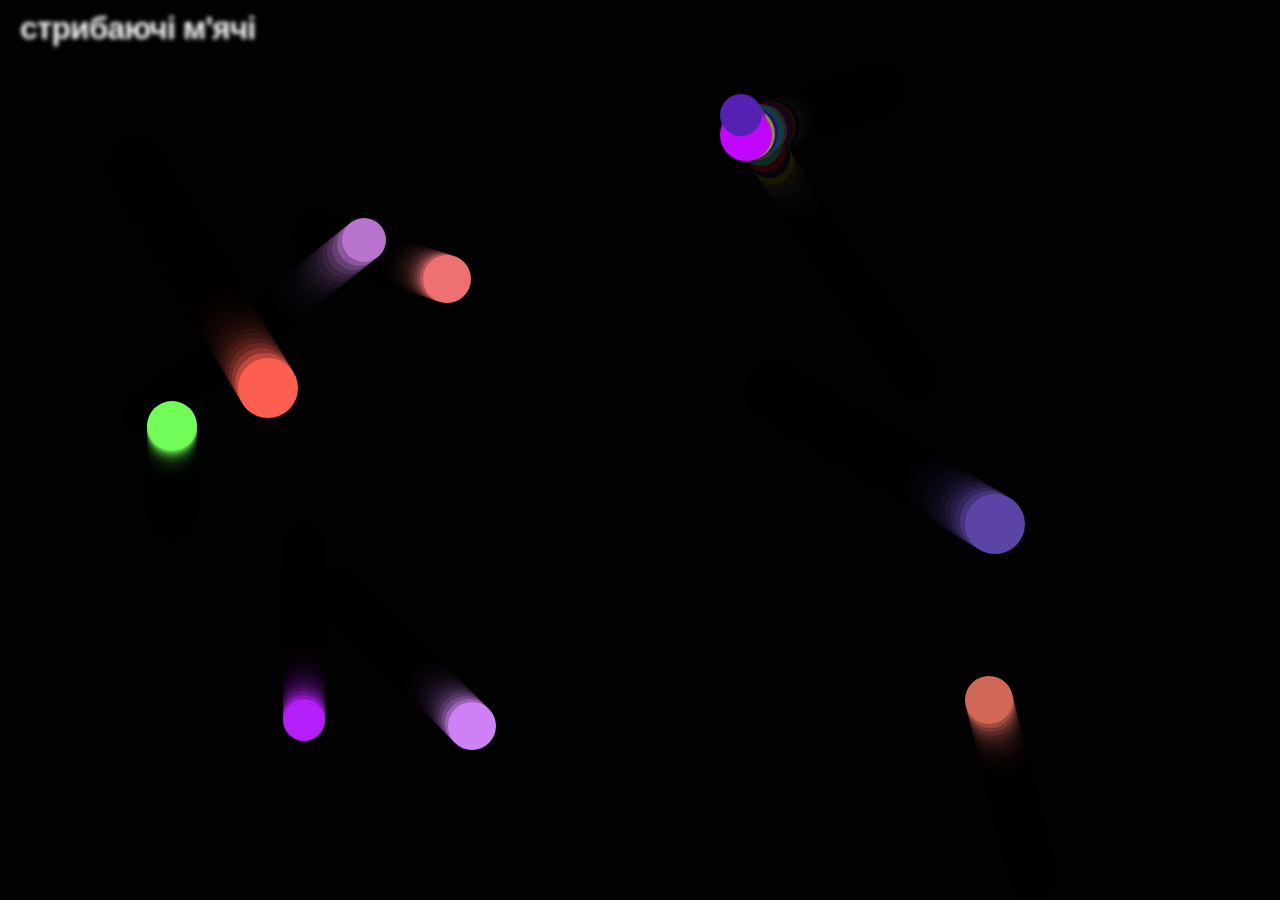
<file: index.html>
<!DOCTYPE html><html><head>
<meta charset="utf-8">
<title>Стрибаючі м'ячі</title>
<link rel="stylesheet" href="style.css">
</head><body>
<h1>стрибаючі м'ячі</h1>
<canvas>У вас вус відклеївся</canvas>
<script src="balls.js"></script>
</body></html>
</file>
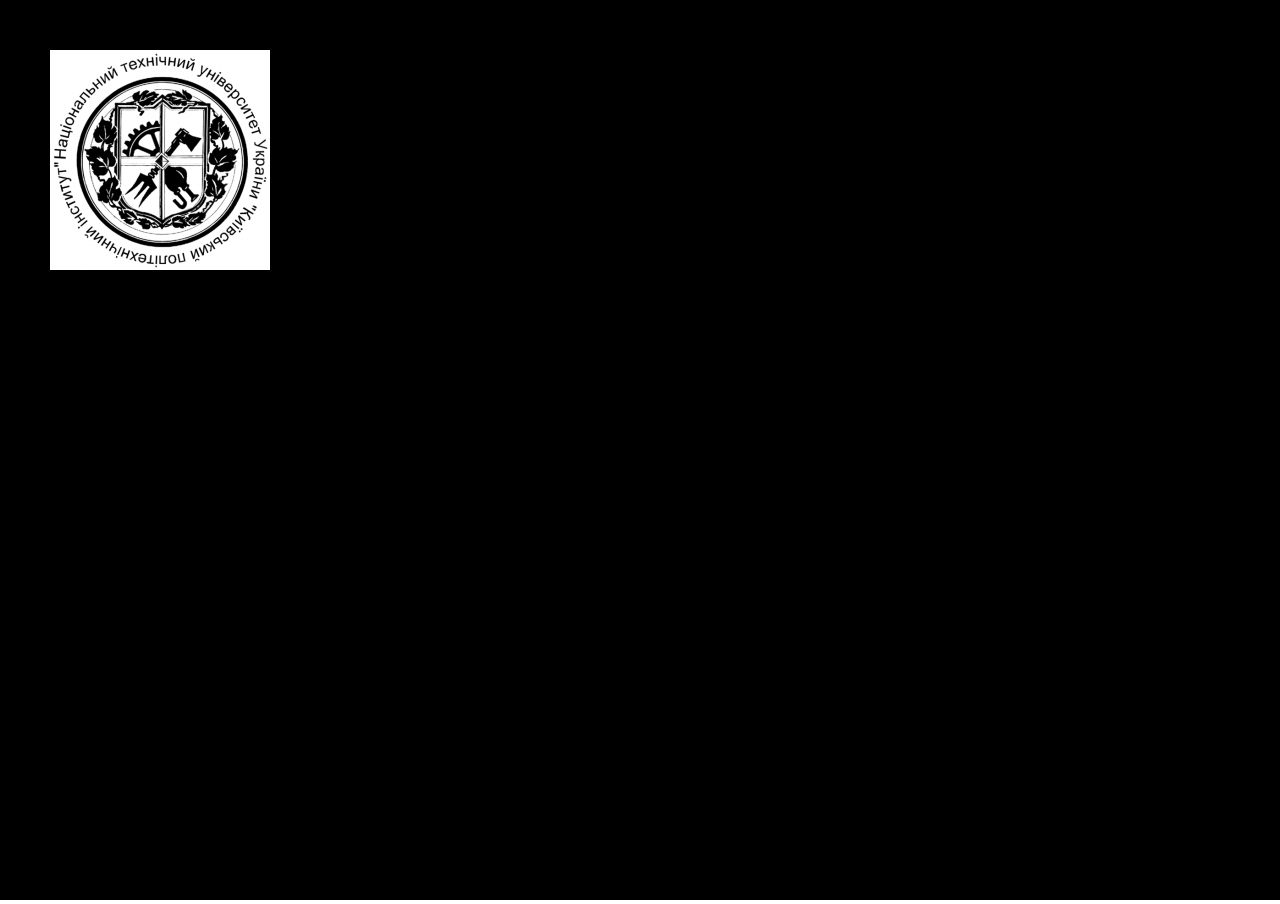
<file: test1.html>
<!DOCTYPE html><html><head><meta charset="utf-8">
<title>полотно</title>
<style>
body{margin:0;overflow:hidden}
</style>
</head>
<body>
	<canvas class="myCanvas">
    	<p>У вас вус відклеївся</p>
	</canvas>

	<script>
		// звязок полотна із скриптом
		// слайд 7
		const canvas = document.querySelector('.myCanvas');
		const width = canvas.width = window.innerWidth;
		const height = canvas.height = window.innerHeight;

		// посилання на область малювання
		// слайд 8
		const ctx = canvas.getContext('2d');

		// заливка всього полотна чорним
		// слайд 8
		ctx.fillStyle = 'rgb(0, 0, 0)';
		ctx.fillRect(0, 0, width, height);

		// прямокутник, залитий червоним кольором
		// слайд 10
		ctx.fillStyle = 'rgb(255, 0, 0)';
		ctx.fillRect(50, 50, 100, 150);

		// прямокутник, залитий зеленим кольором
		// слайд 10
		ctx.fillStyle = 'rgb(0, 255, 0)';
		ctx.fillRect(75, 75, 100, 100);

		// прямокутник, залитий фіолетовим напівпрозорим кольором
		// слайд 10
		ctx.fillStyle = 'rgba(255, 0, 255, 0.75)';
		ctx.fillRect(25, 100, 175, 50);

		// білий контур прямокутника
		// слайд 11
		ctx.strokeStyle = 'rgb(255, 255, 255)';
		ctx.strokeRect(25, 25, 175, 200);

		// товщина контуру
		// слайд 11
		ctx.lineWidth = 5;
		ctx.strokeRect(15, 15, 195, 220);
		
		// замалювати все полотно білим? чому не працює? замальовуйте прямокутником, як показано вище чорним 
		// слайд 12
		ctx.fillStyle = 'rgb(255, 255, 255)';
		ctx.beginPath();
		ctx.moveTo(200, 500);
		// не заповнюється, бо відсутній контур
		ctx.fill();

		// трикутник, залитий червоним кольором
		// слайд 13
		ctx.fillStyle = 'rgb(255, 0, 0)';
		ctx.beginPath();
		ctx.moveTo(400, 500);
		ctx.lineTo(300, 250);
		ctx.lineTo(250, 300);
		ctx.fill();

		// завеликий трикутник, залитий синім кольором
		// слайд 13
		ctx.fillStyle = 'rgb(0, 0, 255)';
		ctx.beginPath();
		ctx.moveTo(550, 2000);
		ctx.lineTo(400, 250);
		ctx.lineTo(700, 250);
		ctx.fill();

		// допоміжна функція – переводимо градуси в радіани
		// слайд 15
		function degToRad(degrees) {
			return degrees * Math.PI / 180;
		};

		// рівносторонній трикутник із жовтою заливкою
		// слайд 15
		ctx.fillStyle = 'rgb(255, 255, 0)';
		ctx.beginPath();
		ctx.moveTo(250, 50);
		ctx.lineTo(350, 50);
		let triHeight = 50 * Math.tan(degToRad(60));
		ctx.lineTo(300, 50+triHeight);
		ctx.lineTo(250, 50);
		ctx.fill();

		// ще один рівностор. трикутник із жовтою заливкою
		// слайд 15
		ctx.fillStyle = 'rgb(255, 255, 0)';
		ctx.beginPath();
		ctx.moveTo(350, 50);
		ctx.lineTo(450, 50);
		ctx.lineTo(400, 50+triHeight);
		ctx.lineTo(350, 50);
		ctx.fill();

		// спробуємо знову замалювати все полотно?
		// слайд 16
		ctx.fillStyle = 'rgb(0, 0, 0)';
		ctx.beginPath();
		ctx.moveTo(0, 0);
		ctx.lineTo(width, 0);
		ctx.lineTo(width, height);
		ctx.lineTo(0, height);
		ctx.fill();

		// або очистка полотна:
		// слайд 16
		ctx.clearRect(0, 0, width, height);

		// коло
		// слайд 17
		ctx.fillStyle = 'rgb(0, 0, 255)';
		ctx.beginPath();
		ctx.arc(150, 106, 50, degToRad(0), degToRad(360), false);
		ctx.fill();

		
		// частина кола (дуга)
		// слайд 17
		ctx.fillStyle = 'yellow';
		ctx.beginPath();
		ctx.arc(200, 106, 50, degToRad(-45), degToRad(45), true);
		ctx.lineTo(200, 106);
		ctx.fill();

		// частина кола (дуга)
		// слайд 18
		ctx.fillStyle = 'yellow';
		ctx.beginPath();
		ctx.arc(300, 106, 50, degToRad(-45), degToRad(45), true);
		ctx.fill();

		// частина кола (дуга)
		// слайд 18
		ctx.fillStyle = 'red';
		ctx.beginPath();
		ctx.arc(350, 106, 50, degToRad(-45), degToRad(45), false);
		ctx.lineTo(350, 106);
		ctx.fill();

		// заливка всього полотна чорним
		ctx.fillStyle = 'rgb(0, 0, 0)';
		ctx.fillRect(0, 0, width, height);

		// текст білим контуром
		// слайд 20
		ctx.strokeStyle = 'white';
		ctx.lineWidth = 1;
		ctx.font = '36px arial';
		ctx.strokeText('Проба пера', 50, 50);

		// текст, залитий червоним
		// слайд 20
		ctx.fillStyle = 'red';
		ctx.font = '48px georgia';
		ctx.fillText('Ще раз?', 50, 150);

		// заливка всього полотна чорним
		ctx.fillStyle = 'rgb(0, 0, 0)';
		ctx.fillRect(0, 0, width, height);

		// зображення із файла
		// слайди 21,22
		let image = new Image();
		image.src = 'kpi.png';
		image.onload = function() {
			ctx.drawImage(image, 50, 50);
			//ctx.drawImage(image, 20, 20, 185, 175, 50, 50, 185, 175);
		}
		
		// base64-зображення
		// слайд 23
		let image2 = new Image();
		image2.src = '[data-uri]';
		ctx.drawImage(image2, 500, 50);

		// заливка всього полотна чорним
		ctx.fillStyle = 'rgb(0, 0, 0)';
		ctx.fillRect(0, 0, width, height);

	</script>
</body>
</html>
</file>
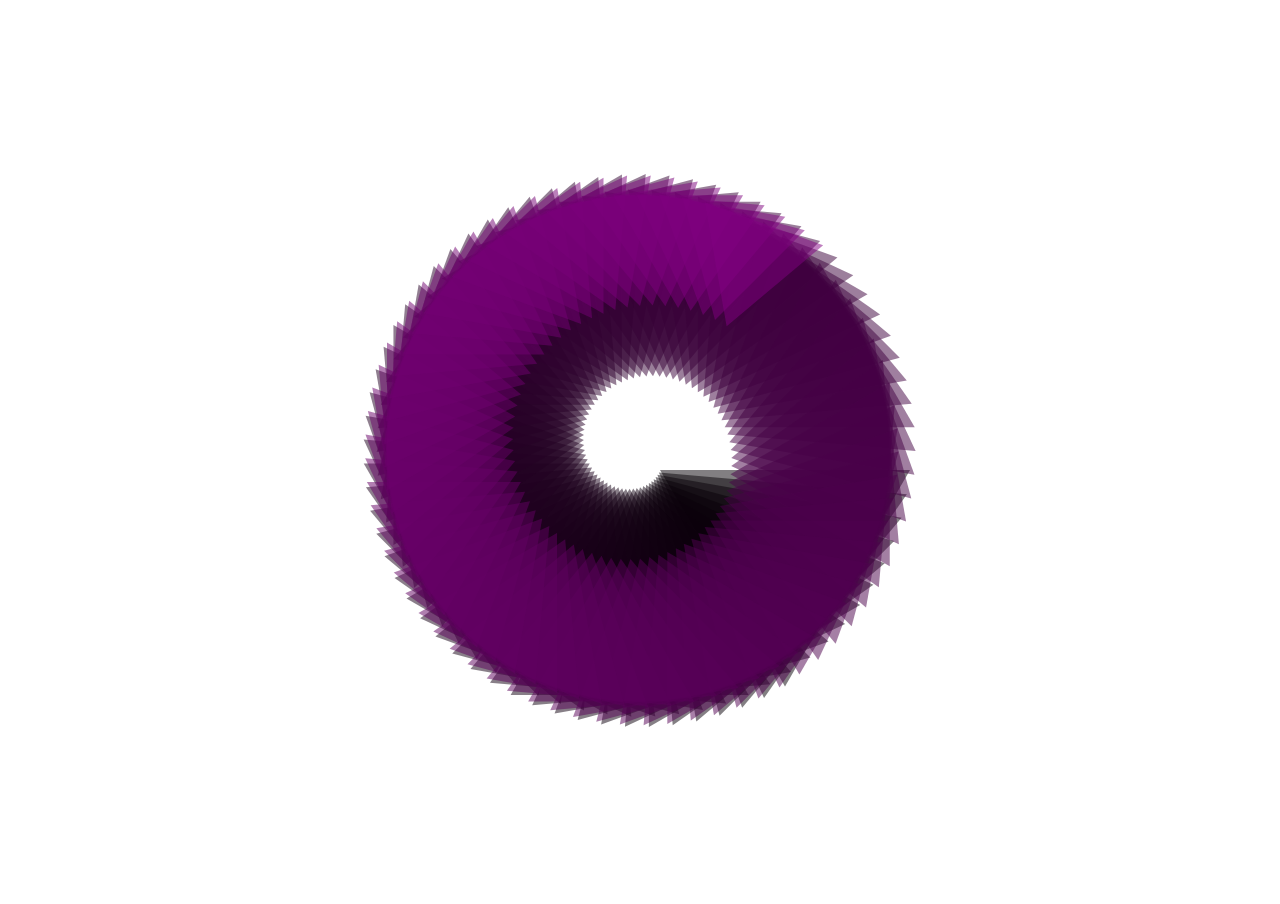
<file: test2.html>
<!DOCTYPE html><html><head><meta charset="utf-8">
<title>полотно</title>
<style>
body{margin:0;overflow:hidden}
</style>
</head>
<body>
	<canvas class="myCanvas">
    	<p>У вас вус відклеївся</p>
	</canvas>

	<script>
		const canvas = document.querySelector('.myCanvas');
		const width = canvas.width = window.innerWidth;
		const height = canvas.height = window.innerHeight;
		const ctx = canvas.getContext('2d');

		ctx.translate(width/2, height/2);

		function degToRad(degrees) {
			return degrees * Math.PI / 180;
		};

	    function rand(min, max) {
    		return Math.floor(Math.random() * (max-min+1)) + (min);
    	}

    	let length = 250;
    	let moveOffset = 20;

    	for(var i = 0; i < length; i++) {
			ctx.fillStyle = 'rgba(' + (255-length) + ',0,' + (255-length)  + ', 0.5)';
    		ctx.beginPath();
    		ctx.moveTo(moveOffset, moveOffset);
    		ctx.lineTo(moveOffset+length, moveOffset);
    		let triHeight = length/2 * Math.tan(degToRad(60));
    		ctx.lineTo(moveOffset+(length/2), moveOffset+triHeight);
    		ctx.lineTo(moveOffset, moveOffset);
    		ctx.fill();

    		length--;
    		moveOffset += 0.7;
    		ctx.rotate(degToRad(5));
    	}

	</script>
</body>
</html>
</file>
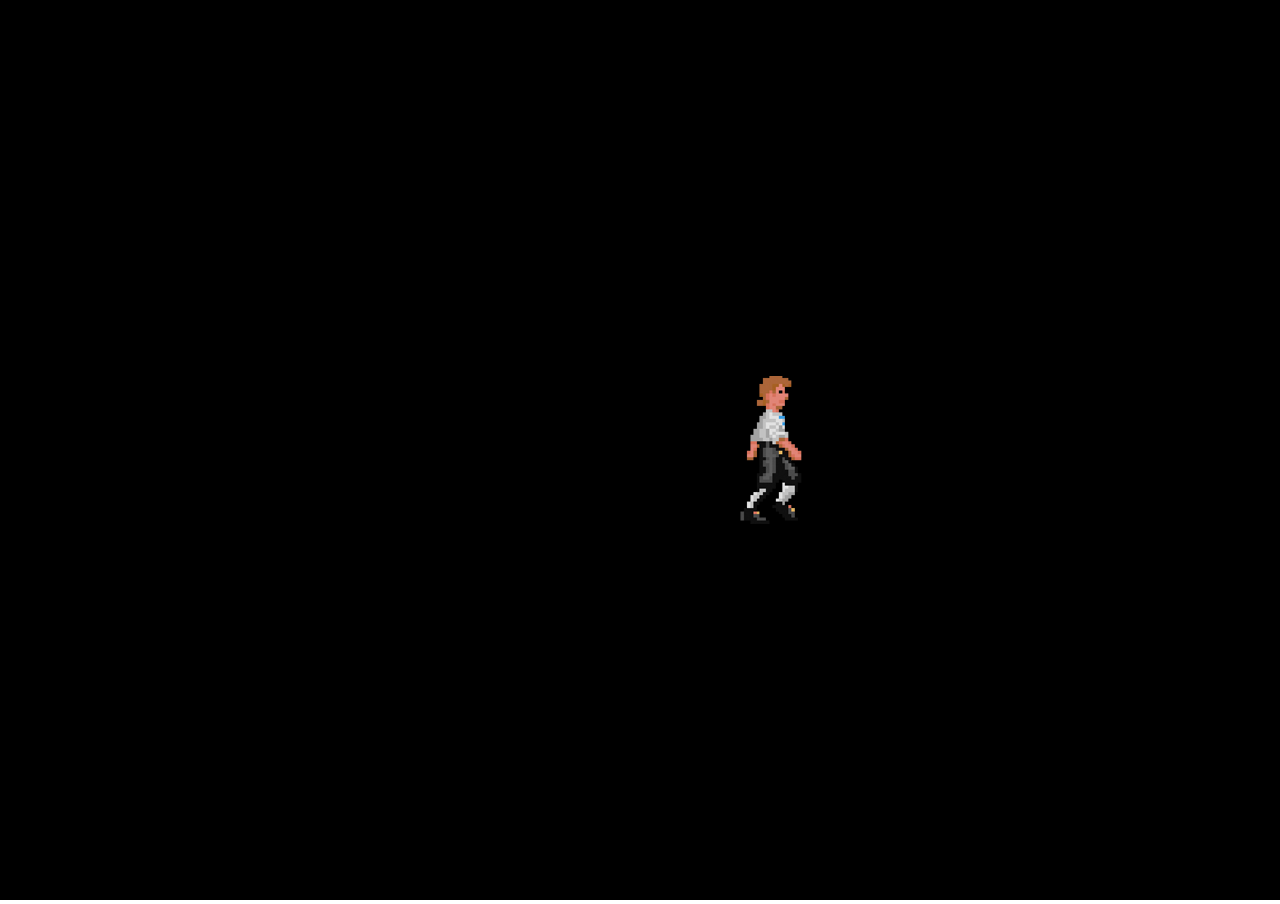
<file: test3.html>
<!DOCTYPE html><html><head><meta charset="utf-8">
<title>полотно</title>
<style>
body{margin:0;overflow:hidden}
</style>
</head>
<body>
	<canvas class="myCanvas">
    	<p>У вас вус відклеївся</p>
	</canvas>

	<script>
		const canvas = document.querySelector('.myCanvas');
		const width = canvas.width = window.innerWidth;
		const height = canvas.height = window.innerHeight;
		const ctx = canvas.getContext('2d');

		ctx.translate(width/2, height/2);

		let image = new Image();
		image.src = 'walk-right.png';
		image.onload = draw;

		let sprite = 0;
		let posX = 0;

		function draw() {
			ctx.fillRect(-(width/2),-(height/2),width,height);
			ctx.drawImage(image, (sprite*102), 0, 102, 148, 0+posX, -74, 102, 148);

			if(posX % 13 === 0) {
				if(sprite === 5) {
					sprite = 0;
				} else {
					sprite++;
				}
			}

			if(posX > width/2) {
				newStartPos = -((width/2) + 102);
				posX = Math.ceil(newStartPos);
				console.log(posX);
			} else {
				posX += 2;
			}

			window.requestAnimationFrame(draw);
		};
	</script>
</body>
</html>
</file>
<file: style.css>
html,body{margin:0}
html{font-family:Helvetica,Arial;height:100%}
body{overflow:hidden;height:inherit}
h1{font-size:2rem;letter-spacing:-1px;position:absolute;margin:10px 20px;color:transparent;text-shadow:0 0 4px white}
</file>
